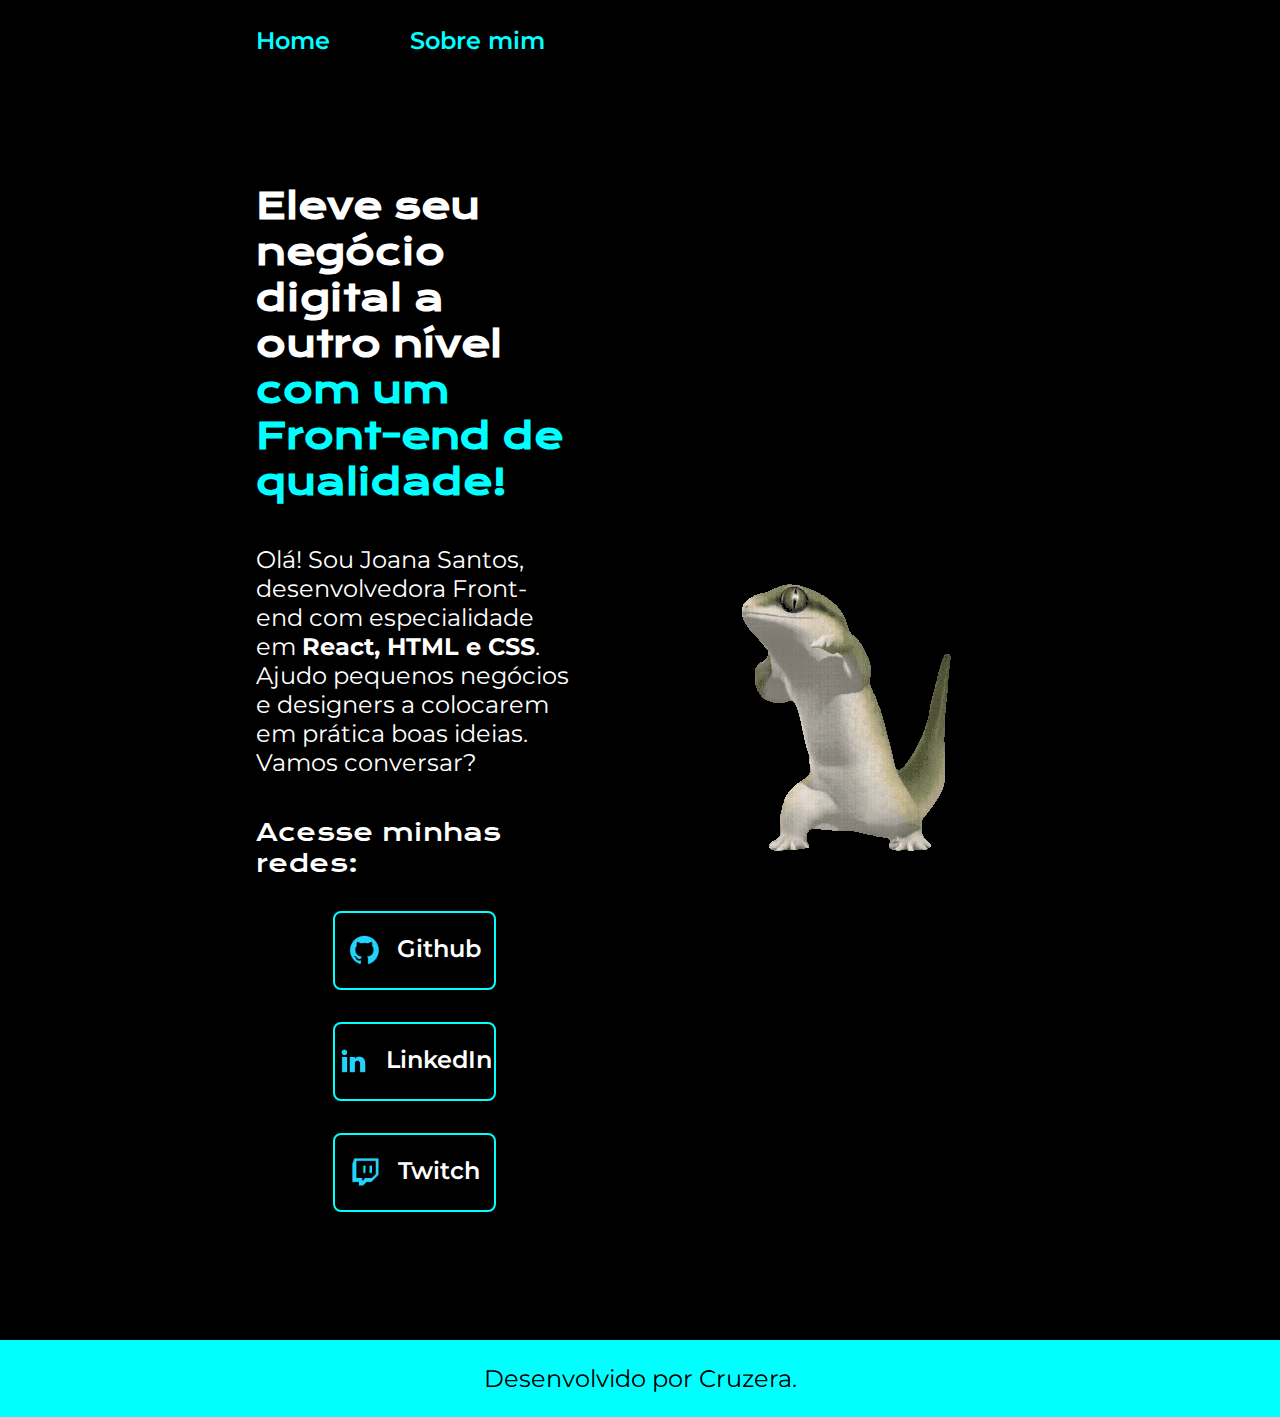
<file: Portfolio/index.html>
<!DOCTYPE html>
<html lang="pt-br">
<head>
    <meta charset="UTF-8">
    <meta name="viewport" content="width=device-width, initial-scale=1.0">
    <title>Home</title>
    <link rel="stylesheet" href="./styles/style.css">
</head>
<body>
    <header class="cabecalho">
        <nav class="cabecalho__menu">
            <a class="cabecalho__menu__link" href="index.html">Home</a>
            <a class="cabecalho__menu__link" href="about.html">Sobre mim</a>
        </nav>
    </header>
    <main class="apresentacao">
        <section class="apresentacao__conteudo">
            <h1 class="apresentacao__conteudo__titulo">Eleve seu negócio digital a outro nível <strong class="titulo-destaque">com um Front-end de qualidade!</strong></h1>
            <p class="apresentacao__conteudo__paragrafo">Olá! Sou Joana Santos, desenvolvedora Front-end com especialidade em <strong class="paragrafo-destaque">React, HTML e CSS</strong>. Ajudo pequenos negócios e designers a colocarem em prática boas ideias. Vamos conversar?</p>
            <div class="apresentacao__links">
                <h2 class="apresentacao__links__subtitulo">Acesse minhas redes:</h2>
                <a class="apresentacao__links__navegacao" href="https://github.com">
                    <img src="./assets/github.png">
                    Github
                </a>
                <a class="apresentacao__links__navegacao" href="https://linkedin.com">
                    <img src="./assets/linkedin.png">
                    LinkedIn
                </a>
                <a class="apresentacao__links__navegacao" href="https://twitch.tv">
                    <img src="./assets/twitch.png">
                    Twitch
                </a>
            </div>
        </section>
        <img class="apresentacao__imagem" src="./assets/lizard.gif" alt="Calango">
    </main>
    <footer class="rodape">
        <p>Desenvolvido por Cruzera.</p>
    </footer>
</body>
</html>
</file>
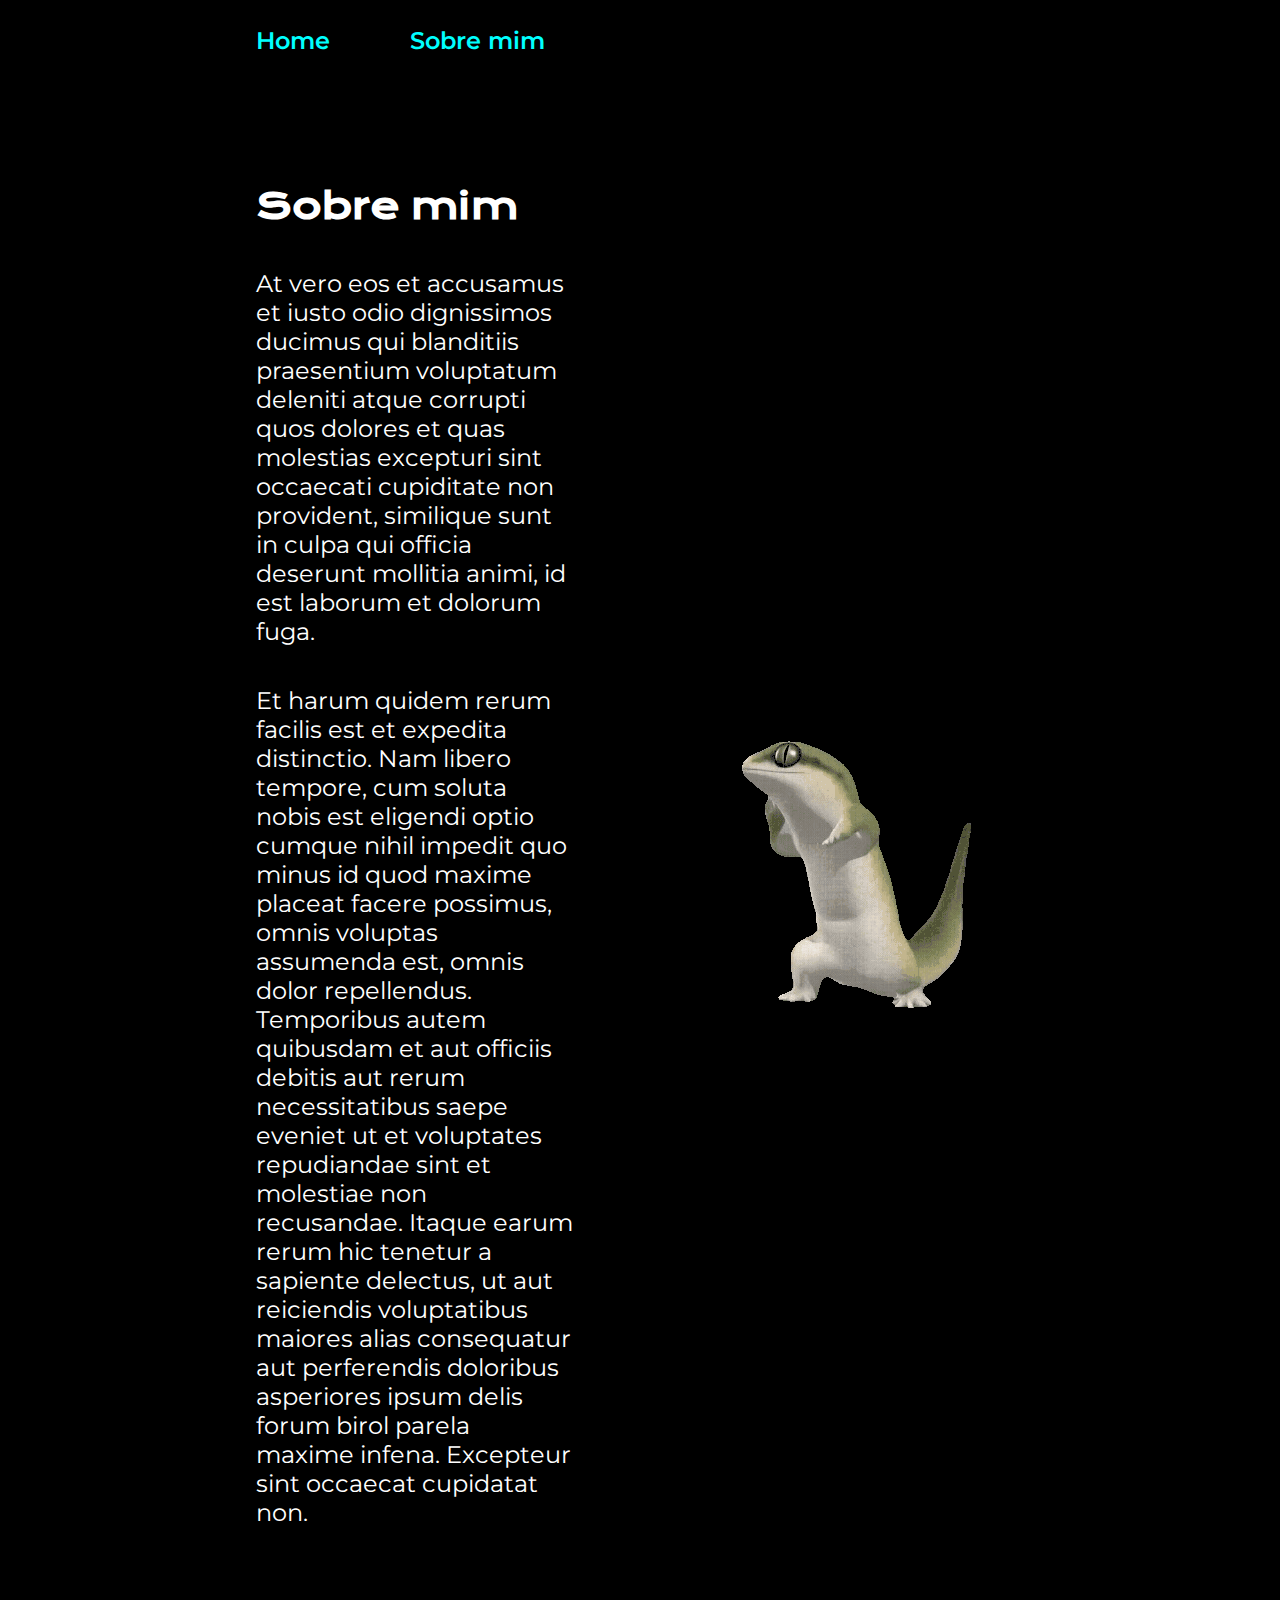
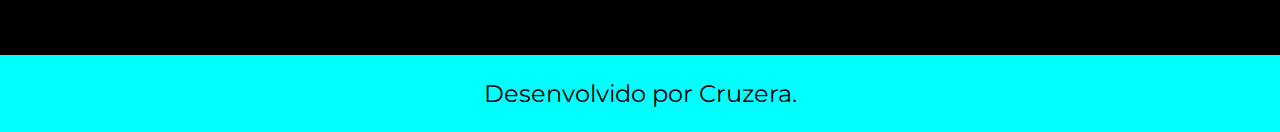
<file: Portfolio/about.html>
<!DOCTYPE html>
<html lang="pt-br">
<head>
    <meta charset="UTF-8">
    <meta name="viewport" content="width=device-width, initial-scale=1.0">
    <title>Sobre mim</title>
    <link rel="stylesheet" href="./styles/style.css">
</head>
<body>
    <header class="cabecalho">
        <nav class="cabecalho__menu">
            <a class="cabecalho__menu__link" href="index.html">Home</a>
            <a class="cabecalho__menu__link" href="about.html">Sobre mim</a>
        </nav>
    </header>
    <main class="apresentacao">
        <section class="apresentacao__conteudo">
            <h1 class="apresentacao__conteudo__titulo">Sobre mim</h1>
            <p class="apresentacao__conteudo__paragrafo">At vero eos et accusamus et iusto odio dignissimos ducimus qui blanditiis praesentium voluptatum deleniti atque corrupti quos dolores et quas molestias excepturi sint occaecati cupiditate non provident, similique sunt in culpa qui officia deserunt mollitia animi, id est laborum et dolorum fuga.</p>
            <p class="apresentacao__conteudo__paragrafo">Et harum quidem rerum facilis est et expedita distinctio. Nam libero tempore, cum soluta nobis est eligendi optio cumque nihil impedit quo minus id quod maxime placeat facere possimus, omnis voluptas assumenda est, omnis dolor repellendus. Temporibus autem quibusdam et aut officiis debitis aut rerum necessitatibus saepe eveniet ut et voluptates repudiandae sint et molestiae non recusandae. Itaque earum rerum hic tenetur a sapiente delectus, ut aut reiciendis voluptatibus maiores alias consequatur aut perferendis doloribus asperiores ipsum delis forum birol parela maxime infena. Excepteur sint occaecat cupidatat non.</p>
        </section>
        <img class="apresentacao__imagem" src="./assets/lizard.gif" alt="Calango">
    </main>
    <footer class="rodape">
        <p>Desenvolvido por Cruzera.</p>
    </footer>
</body>
</html>
</file>
<file: Portfolio/styles/style.css>
@import url('https://fonts.googleapis.com/css2?family=Krona+One&family=Montserrat:wght@400;600&display=swap');

:root {
    --cor-primaria: black;
    --cor-secundaria: white;
    --cor-terciaria: aqua;

    --fonte-primaria: 'Krona One', sans-serif;
    --fonte-secundaria: 'Montserrat', sans-serif;
}

* {
    margin: 0;
    padding: 0;
}

body {
    /* height: 100vh; */
    box-sizing: border-box;
    background-color: var(--cor-primaria);
    color: var(--cor-secundaria);
}

.cabecalho {
    padding: 2% 0 0 20%;
}

.cabecalho__menu {
    display: flex;
    gap: 80px;
}

.cabecalho__menu__link {
    font-family: var(--fonte-secundaria);
    font-size: 1.5rem;
    font-weight: 600;
    color: var(--cor-terciaria);
    text-decoration: none;
}

.apresentacao {
    padding: 10% 20%;
    display: flex;
    align-items: center;
    justify-content: space-between;
    gap: 80px;
}

.apresentacao__conteudo {
    width: 50%;
    display: flex;
    flex-direction: column;
    gap: 40px;
}

.apresentacao__conteudo__titulo {
    font-size: 2.25rem;
    font-family: var(--fonte-primaria);
}

.titulo-destaque {
    color: var(--cor-terciaria);
}

.apresentacao__conteudo__paragrafo {
    font-size: 1.5rem;
    font-family: var(--fonte-secundaria);
}

.apresentacao__links {
    display: flex;
    flex-direction: column;
    justify-content: space-between;
    align-items: center;
    gap: 32px;
}

.apresentacao__links__subtitulo {
    font-family: var(--fonte-primaria);
    font-weight: 400;
    font-size: 1.5rem;
}

.apresentacao__links__navegacao {
    /* background-color: aqua; */
    display: flex;
    justify-content: center;
    gap: 16px;
    width: 50%;
    text-align: center;
    border: 2px solid var(--cor-terciaria);
    border-radius: 8px;
    font-size: 1.5rem;
    padding: 21.5px 0px;
    text-decoration: none;
    color: var(--cor-secundaria);
    font-family: var(--fonte-secundaria);
    font-weight: 600;
}

.apresentacao__links__link:hover {
    background-color: var(--cor-terciaria);
    border: 2px solid transparent;
    color: var(--cor-primaria);
}

.apresentacao__imagem {
    width: 50%;
}

.rodape {
    padding: 24px;
    color: var(--cor-primaria);
    background-color: var(--cor-terciaria);
    text-align: center;
    font-family: var(--fonte-secundaria);
    font-size: 24px;
    font-weight: 400;
}

@media (max-width: 1200px) {
    .cabecalho {
        padding: 10%;
    }

    .cabecalho__menu {
        justify-content: center;
    }

    .apresentacao {
        flex-direction: column-reverse;
        padding: 5%;
    }

    .apresentacao__conteudo {
        width: auto;
    }
}
</file>
